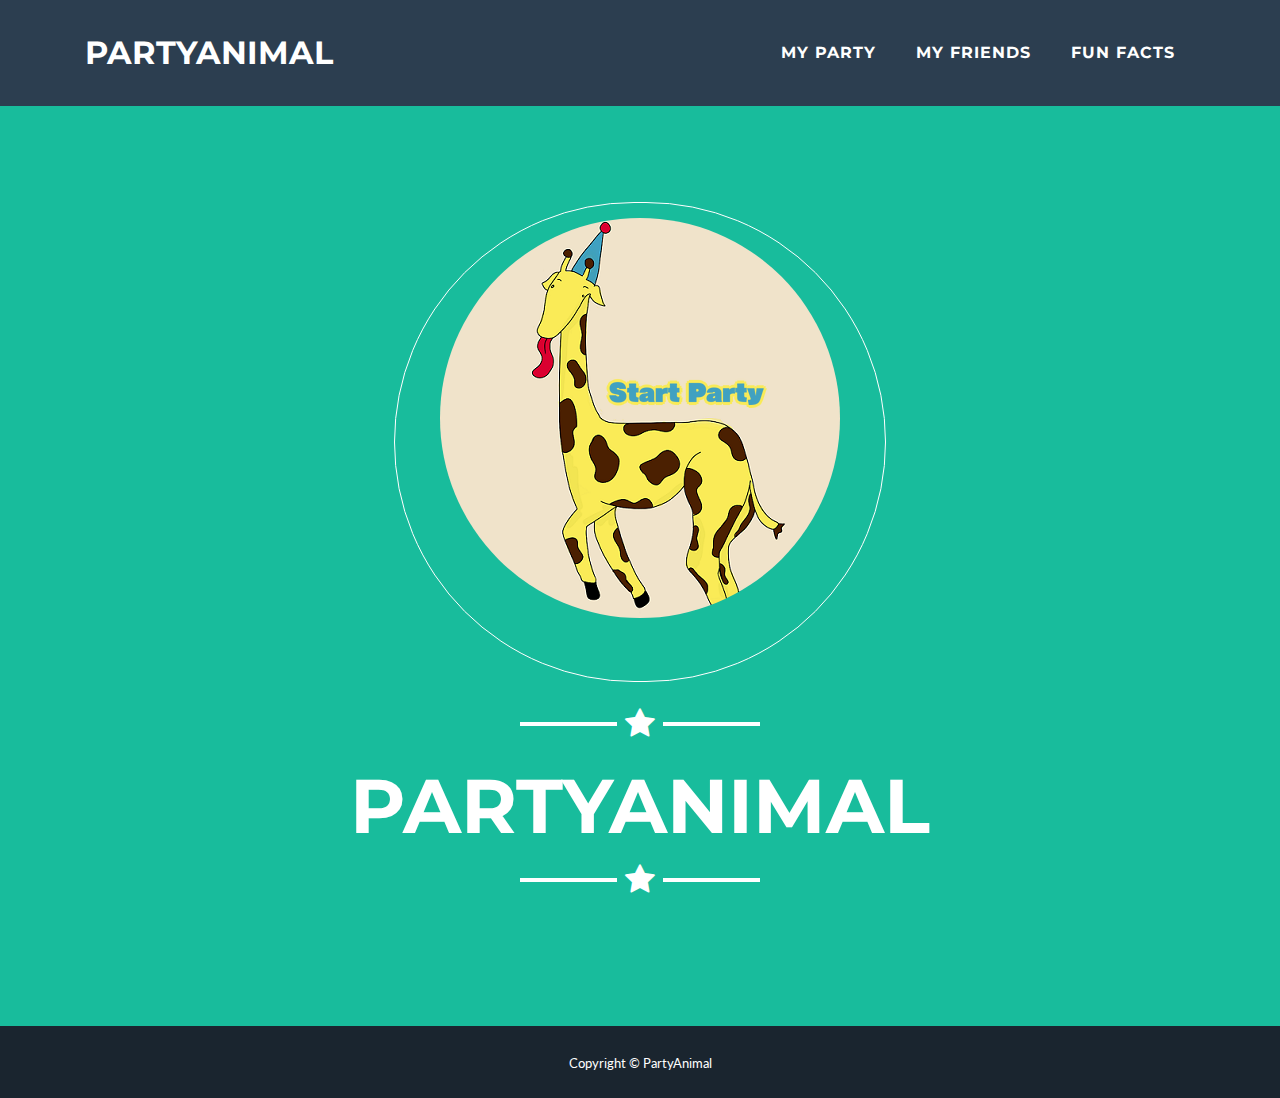
<file: frontend/index.html>
<!DOCTYPE html>
<html lang="en">

  <head>

    <meta charset="utf-8">
    <meta name="viewport" content="width=device-width, initial-scale=1, shrink-to-fit=no">
    <meta name="description" content="">
    <meta name="author" content="">

    <title>PartyAnimal</title>

    <!-- Bootstrap core CSS -->
    <link href="vendor/bootstrap/css/bootstrap.min.css" rel="stylesheet">

    <!-- Custom fonts for this template -->
    <link href="vendor/font-awesome/css/font-awesome.min.css" rel="stylesheet" type="text/css">
    <link href="https://fonts.googleapis.com/css?family=Montserrat:400,700" rel="stylesheet" type="text/css">
    <link href="https://fonts.googleapis.com/css?family=Lato:400,700,400italic,700italic" rel="stylesheet" type="text/css">

    <!-- Plugin CSS -->
    <link href="vendor/magnific-popup/magnific-popup.css" rel="stylesheet" type="text/css">

    <!-- Custom styles for this template -->
    <link href="css/freelancer.min.css" rel="stylesheet">

  </head>

  <body id="page-top">

    <!-- Navigation -->
    <nav class="navbar navbar-expand-lg bg-secondary fixed-top text-uppercase" id="mainNav">
      <div class="container">
        <a class="navbar-brand js-scroll-trigger" href="index.html">PartyAnimal</a>
        <button class="navbar-toggler navbar-toggler-right text-uppercase bg-primary text-white rounded" type="button" data-toggle="collapse" data-target="#navbarResponsive" aria-controls="navbarResponsive" aria-expanded="false" aria-label="Toggle navigation">
          Menu
          <i class="fa fa-bars"></i>
        </button>
        <div class="collapse navbar-collapse" id="navbarResponsive">
          <ul class="navbar-nav ml-auto">
            <li class="nav-item mx-0 mx-lg-1">
              <a class="nav-link py-3 px-0 px-lg-3 rounded js-scroll-trigger" href="myparty.html">My Party</a>
            </li>
            <li class="nav-item mx-0 mx-lg-1">
              <a class="nav-link py-3 px-0 px-lg-3 rounded js-scroll-trigger" href="party.html">My Friends</a>
            </li>
            <li class="nav-item mx-0 mx-lg-1">
              <a class="nav-link py-3 px-0 px-lg-3 rounded js-scroll-trigger" href="info.html">Fun Facts</a>
            </li>
          </ul>
        </div>
      </div>
    </nav>

    <!-- Header -->
    <header class="masthead bg-primary text-white text-center">
      <div class="container">
        <a href="party.html" class="btn btn-outline btn-xl js-scroll-trigger">
        <img class="img-fluid mb-5 d-block mx-auto rounded-circle" src="img/giraffe-bg.png" alt="">
        </a>
        <hr class="star-light mb-5">
        <h1 class="text-uppercase mb-0">PartyAnimal</h1>
        <hr class="star-light mb-5">
      </div>
    </header>

   
    <!-- About Section -->
    <!-- <section class="bg-primary text-white mb-0" id="about">
      <div class="container">
        <h2 class="text-center text-uppercase text-white">About</h2>
        <hr class="star-light mb-5">
        <div class="row">
          <div class="col-lg-4 ml-auto">
            <p class="lead">Freelancer is a free bootstrap theme created by Start Bootstrap. The download includes the complete source files including HTML, CSS, and JavaScript as well as optional LESS stylesheets for easy customization.</p>
          </div>
          <div class="col-lg-4 mr-auto">
            <p class="lead">Whether you're a student looking to showcase your work, a professional looking to attract clients, or a graphic artist looking to share your projects, this template is the perfect starting point!</p>
          </div>
        </div>
        <div class="text-center mt-4">
          <a class="btn btn-xl btn-outline-light" href="#">
            <i class="fa fa-download mr-2"></i>
            Download Now!
          </a>
        </div>
      </div>
    </section> -->

    <!-- Contact Section -->
 <!--    <section id="contact">
      <div class="container">
        <h2 class="text-center text-uppercase text-secondary mb-0">Contact Me</h2>
        <hr class="star-dark mb-5">
        <div class="row">
          <div class="col-lg-8 mx-auto"> -->
            <!-- To configure the contact form email address, go to mail/contact_me.php and update the email address in the PHP file on line 19. -->
            <!-- The form should work on most web servers, but if the form is not working you may need to configure your web server differently. -->
      <!--       <form name="sentMessage" id="contactForm" novalidate="novalidate">
              <div class="control-group">
                <div class="form-group floating-label-form-group controls mb-0 pb-2">
                  <label>Name</label>
                  <input class="form-control" id="name" type="text" placeholder="Name" required="required" data-validation-required-message="Please enter your name.">
                  <p class="help-block text-danger"></p>
                </div>
              </div>
              <div class="control-group">
                <div class="form-group floating-label-form-group controls mb-0 pb-2">
                  <label>Email Address</label>
                  <input class="form-control" id="email" type="email" placeholder="Email Address" required="required" data-validation-required-message="Please enter your email address.">
                  <p class="help-block text-danger"></p>
                </div>
              </div> -->
              <!-- <div class="control-group">
                <div class="form-group floating-label-form-group controls mb-0 pb-2">
                  <label>Phone Number</label>
                  <input class="form-control" id="phone" type="tel" placeholder="Phone Number" required="required" data-validation-required-message="Please enter your phone number.">
                  <p class="help-block text-danger"></p>
                </div>
              </div>
              <div class="control-group">
                <div class="form-group floating-label-form-group controls mb-0 pb-2">
                  <label>Message</label>
                  <textarea class="form-control" id="message" rows="5" placeholder="Message" required="required" data-validation-required-message="Please enter a message."></textarea>
                  <p class="help-block text-danger"></p>
                </div>
              </div>
              <br>
              <div id="success"></div>
              <div class="form-group">
                <button type="submit" class="btn btn-primary btn-xl" id="sendMessageButton">Send</button>
              </div>
            </form>
          </div>
        </div>
      </div>
    </section> -->

    <!-- Footer -->
    <!-- <footer class="footer text-center">
      <div class="container">
        <div class="row">
          <div class="col-md-4 mb-5 mb-lg-0">
            <h4 class="text-uppercase mb-4">Location</h4>
            <p class="lead mb-0">2215 John Daniel Drive
              <br>Clark, MO 65243</p>
          </div>
          <div class="col-md-4 mb-5 mb-lg-0">
            <h4 class="text-uppercase mb-4">Around the Web</h4>
            <ul class="list-inline mb-0">
              <li class="list-inline-item">
                <a class="btn btn-outline-light btn-social text-center rounded-circle" href="#">
                  <i class="fa fa-fw fa-facebook"></i>
                </a>
              </li>
              <li class="list-inline-item">
                <a class="btn btn-outline-light btn-social text-center rounded-circle" href="#">
                  <i class="fa fa-fw fa-google-plus"></i>
                </a>
              </li>
              <li class="list-inline-item">
                <a class="btn btn-outline-light btn-social text-center rounded-circle" href="#">
                  <i class="fa fa-fw fa-twitter"></i>
                </a>
              </li>
              <li class="list-inline-item">
                <a class="btn btn-outline-light btn-social text-center rounded-circle" href="#">
                  <i class="fa fa-fw fa-linkedin"></i>
                </a>
              </li>
              <li class="list-inline-item">
                <a class="btn btn-outline-light btn-social text-center rounded-circle" href="#">
                  <i class="fa fa-fw fa-dribbble"></i>
                </a>
              </li>
            </ul>
          </div> -->
         <!--  <div class="col-md-4">
            <h4 class="text-uppercase mb-4">About Freelancer</h4>
            <p class="lead mb-0">Freelance is a free to use, open source Bootstrap theme created by
              <a href="http://startbootstrap.com">Start Bootstrap</a>.</p>
          </div> -->
       <!--  </div>
      </div> -->
    </footer>

    <div class="copyright py-4 text-center text-white">
      <div class="container">
        <small>Copyright &copy; PartyAnimal</small>
      </div>
    </div>

    <!-- Scroll to Top Button (Only visible on small and extra-small screen sizes) -->
    <div class="scroll-to-top d-lg-none position-fixed ">
      <a class="js-scroll-trigger d-block text-center text-white rounded" href="#page-top">
        <i class="fa fa-chevron-up"></i>
      </a>
    </div>

    
    <!-- Bootstrap core JavaScript -->
    <script src="vendor/jquery/jquery.min.js"></script>
    <script src="vendor/bootstrap/js/bootstrap.bundle.min.js"></script>

    <!-- Plugin JavaScript -->
    <script src="vendor/jquery-easing/jquery.easing.min.js"></script>
    <script src="vendor/magnific-popup/jquery.magnific-popup.min.js"></script>

    <!-- Contact Form JavaScript -->
    <script src="js/jqBootstrapValidation.js"></script>
    <script src="js/contact_me.js"></script>

    <!-- Custom scripts for this template -->
    <script src="js/freelancer.min.js"></script>

  </body>

</html>
</file>
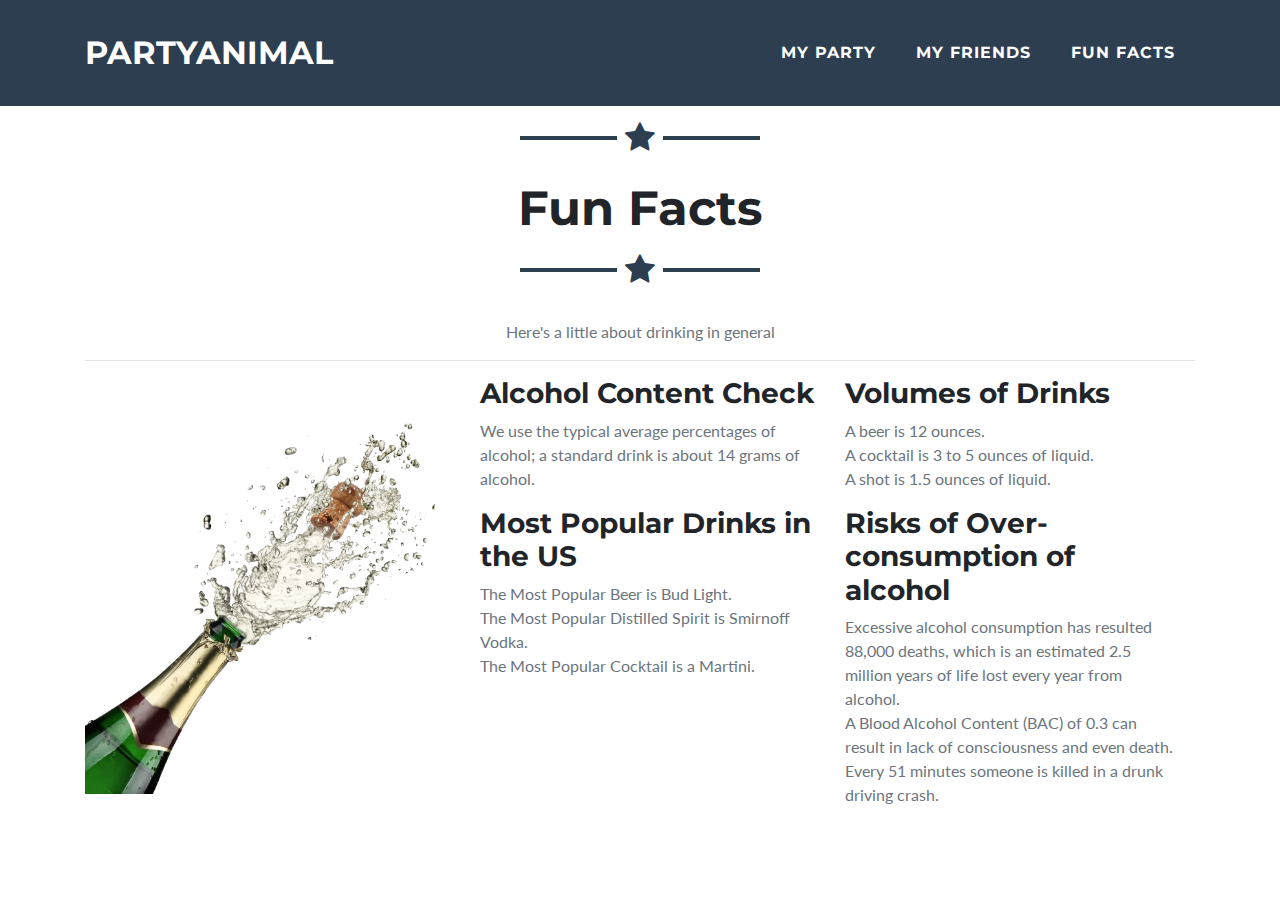
<file: frontend/info.html>
<!DOCTYPE html>
<html lang="en">

  <head>

    <meta charset="utf-8">
    <meta name="viewport" content="width=device-width, initial-scale=1, shrink-to-fit=no">
    <meta name="description" content="">
    <meta name="author" content="">

    <title>PartyAnimal</title>

    <!-- Bootstrap core CSS -->
    <link href="vendor/bootstrap/css/bootstrap.min.css" rel="stylesheet">

    <!-- Custom fonts for this template -->
    <link href="vendor/font-awesome/css/font-awesome.min.css" rel="stylesheet" type="text/css">
    <link href="https://fonts.googleapis.com/css?family=Montserrat:400,700" rel="stylesheet" type="text/css">
    <link href="https://fonts.googleapis.com/css?family=Lato:400,700,400italic,700italic" rel="stylesheet" type="text/css">

    <!-- Plugin CSS -->
    <link href="vendor/magnific-popup/magnific-popup.css" rel="stylesheet" type="text/css">

    <!-- Custom styles for this template -->
    <link href="css/freelancer.min.css" rel="stylesheet">

  </head>

  <body id="page-top">


    <!-- Navigation -->
    <nav class="navbar navbar-expand-lg bg-secondary fixed-top text-uppercase" id="mainNav">
      <div class="container">
        <a class="navbar-brand js-scroll-trigger" href="index.html">PartyAnimal</a>
        <button class="navbar-toggler navbar-toggler-right text-uppercase bg-primary text-white rounded" type="button" data-toggle="collapse" data-target="#navbarResponsive" aria-controls="navbarResponsive" aria-expanded="false" aria-label="Toggle navigation">
          Menu
          <i class="fa fa-bars"></i>
        </button>
        <div class="collapse navbar-collapse" id="navbarResponsive">
          <ul class="navbar-nav ml-auto">
            <li class="nav-item mx-0 mx-lg-1">
              <a class="nav-link py-3 px-0 px-lg-3 rounded js-scroll-trigger" href="myparty.html">My Party</a>
            </li>
            <li class="nav-item mx-0 mx-lg-1">
              <a class="nav-link py-3 px-0 px-lg-3 rounded js-scroll-trigger" href="party.html">My Friends</a>
            </li>
            <li class="nav-item mx-0 mx-lg-1">
              <a class="nav-link py-3 px-0 px-lg-3 rounded js-scroll-trigger" href="info.html">Fun Facts</a>
            </li>
          </ul>
        </div>
      </div>
    </nav>

        <section class="features" id="features">
      <div class="container">
        <div class="section-heading text-center">
            <hr class="star-dark mb-5">
          <h2>Fun Facts</h2>
          <hr class="star-dark mb-5">
          <p class="text-muted">Here's a little about drinking in general</p>
          <hr>
        </div>
        <div class="row">
            <div class="col-lg-4 my-auto">
            <div class="device-container">
              <div class="device-mockup iphone6_plus portrait white">
                <div class="device">
                  <div class="screen">
                    <!-- Demo image for screen mockup, you can  an image here, some HTML, an animation, video, or anything else! -->
                    <img src="img/alcohol.png" class="img-fluid"put alt="">
                  </div>
                  <div class="button">
                    <!-- You can hook the "home button" to some JavaScript events or just remove it -->
                  </div>
                </div>
              </div>
            </div>
          </div>
          <div class="col-lg-8 my-auto">
            <div class="container-fluid">
              <div class="row">
                <div class="col-lg-6">
                  <div class="feature-item">
                    <i class="fa-fa-beer"></i>
                    <h3>Alcohol Content Check</h3>
                    <p class="text-muted">We use the typical average percentages of alcohol; a standard drink is about 14 grams of alcohol.</p>
                  </div>
                </div>
                <div class="col-lg-6">
                  <div class="feature-item">
                    <i class="fa-fa-glass-martini"></i>
                    <h3>Volumes of Drinks</h3>
                    <p class="text-muted">
                        A beer is 12 ounces.
                        <br> A cocktail is 3 to 5 ounces of liquid.
                        <br> A shot is 1.5 ounces of liquid.
                    </p>
                  </div>
                </div>
              </div>
              <div class="row">
                <div class="col-lg-6">
                  <div class="feature-item">
                    <i class="icon-present text-primary"></i>
                    <h3>Most Popular Drinks in the US</h3>
                    <p class="text-muted">
                        The Most Popular Beer is Bud Light.
                        <br> The Most Popular Distilled Spirit is Smirnoff Vodka.
                        <br> The Most Popular Cocktail is a Martini.
                    </p>
                  </div>
                </div>
                <div class="col-lg-6">
                  <div class="feature-item">
                    <i class="icon-lock-open text-primary"></i>
                    <h3>Risks of Over-consumption of alcohol</h3>
                    <p class="text-muted">Excessive alcohol consumption has resulted 88,000 deaths, which is an estimated 2.5 million years of life lost every year from alcohol. 
                        <br> A Blood Alcohol Content (BAC) of 0.3 can result in lack of consciousness and even death.
                        <br> Every 51 minutes someone is killed in a drunk driving crash.</p>
                  </div>
                </div>
              </div>
            </div>
          </div>
        </div>
      </div>
    </section>

    <!-- Plugin JavaScript -->
    <script src="vendor/jquery-easing/jquery.easing.min.js"></script>
    <script src="vendor/magnific-popup/jquery.magnific-popup.min.js"></script>

    <!-- Contact Form JavaScript -->
    <script src="js/jqBootstrapValidation.js"></script>
    <script src="js/contact_me.js"></script>

    <!-- Custom scripts for this template -->
    <script src="js/freelancer.min.js"></script>

  </body>

</html>
</file>
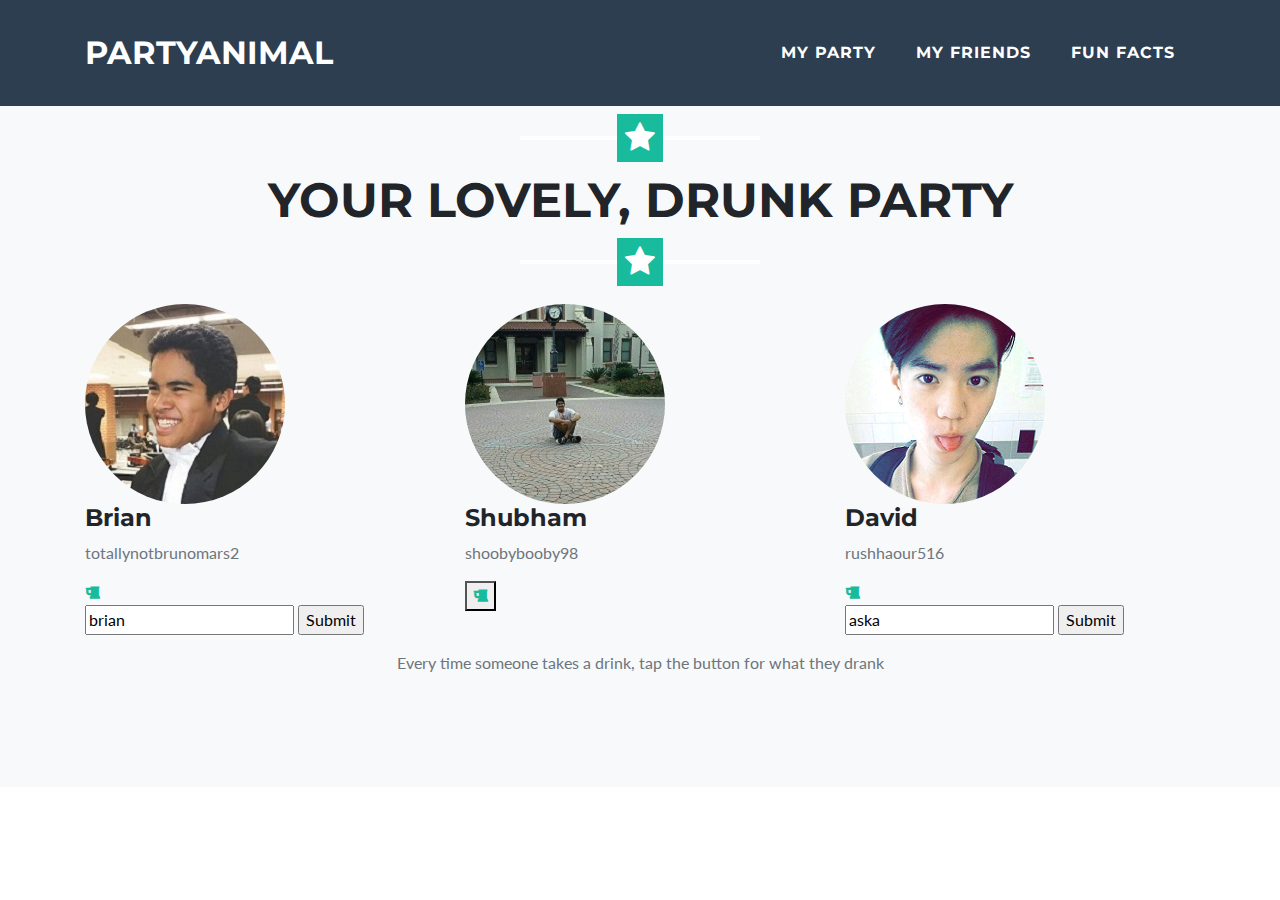
<file: frontend/myparty.html>
<!DOCTYPE html>
<html lang="en">

  <head>

    <meta charset="utf-8">
    <meta name="viewport" content="width=device-width, initial-scale=1, shrink-to-fit=no">
    <meta name="description" content="">
    <meta name="author" content="">

    <title>PartyAnimal</title>

    <!-- Bootstrap core CSS -->
    <link href="vendor/bootstrap/css/bootstrap.min.css" rel="stylesheet">

    <!-- Custom fonts for this template -->
    <link href="vendor/font-awesome/css/font-awesome.min.css" rel="stylesheet" type="text/css">
    <link href="https://fonts.googleapis.com/css?family=Montserrat:400,700" rel="stylesheet" type="text/css">
    <link href="https://fonts.googleapis.com/css?family=Lato:400,700,400italic,700italic" rel="stylesheet" type="text/css">

    <!-- Plugin CSS -->
    <link href="vendor/magnific-popup/magnific-popup.css" rel="stylesheet" type="text/css">

    <!-- Custom styles for this template -->
    <link href="css/freelancer.min.css" rel="stylesheet">

  </head>

  <body id="page-top">

    <!-- Navigation -->
    <nav class="navbar navbar-expand-lg bg-secondary fixed-top text-uppercase" id="mainNav">
      <div class="container">
        <a class="navbar-brand js-scroll-trigger" href="index.html">PartyAnimal</a>
        <button class="navbar-toggler navbar-toggler-right text-uppercase bg-primary text-white rounded" type="button" data-toggle="collapse" data-target="#navbarResponsive" aria-controls="navbarResponsive" aria-expanded="false" aria-label="Toggle navigation">
          Menu
          <i class="fa fa-bars"></i>
        </button>
        <div class="collapse navbar-collapse" id="navbarResponsive">
          <ul class="navbar-nav ml-auto">
            <li class="nav-item mx-0 mx-lg-1">
              <a class="nav-link py-3 px-0 px-lg-3 rounded js-scroll-trigger" href="myparty.html">My Party</a>
            </li>
            <li class="nav-item mx-0 mx-lg-1">
              <a class="nav-link py-3 px-0 px-lg-3 rounded js-scroll-trigger" href="party.html">My Friends</a>
            </li>
            <li class="nav-item mx-0 mx-lg-1">
              <a class="nav-link py-3 px-0 px-lg-3 rounded js-scroll-trigger" href="info.html">Fun Facts</a>
            </li>
          </ul>
        </div>
      </div>
    </nav>


<!-- Team -->
    <section class="bg-light" id="team">
      <div class="container">
        <div class="row">
          <div class="col-lg-12 text-center">
            <hr class="star-light">
            <h2 class="section-heading text-uppercase">Your lovely, drunk party</h2>
            <hr class="star-light">
          </div>
        </div>
        <div class="row">
          <div class="col-sm-4">
            <div class="team-member">
              <img class="mx-auto rounded-circle" src="img/party/brain.jpg" alt="">
              <h4>Brian</h4>
              <p class="text-muted">totallynotbrunomars2</p>
              <ul class="list-inline social-buttons">
                <li class="list-inline-item">
                  <a href="#">
                    <i class="fa fa-beer"></i>
                  </a>
                  <form action="http://4df25c2b.ngrok.io/?person=aska" method="post">
                  <input type="text" name="person" value="brian">
                  <input type="submit" value="Submit">
                </form>
                </li>
                <li class="list-inline-item">
                  <a href="#">
                    <i class="fa fa-glass-martini"></i>
                  </a>
                </li>
              </ul>
            </div>
          </div>
          <div class="col-sm-4">
            <div class="team-member">
              <img class="mx-auto rounded-circle" src="img/party/shoob.jpg" alt="">
              <h4>Shubham</h4>
              <p class="text-muted">shoobybooby98</p>
              <ul class="list-inline social-buttons">
                <li class="list-inline-item">
                  <button id= "shubs">             <a href="#">
                    <i class="fa fa-beer"></i>
                  </a>
                </button>
                </li>
                <li class="list-inline-item">
                  <a href="#">
                    <i class="fa fa-glass-martini"></i>
                  </a>
                </li>
              </ul>
            </div>
          </div>
          <div class="col-sm-4">
            <div class="team-member">
              <img class="mx-auto rounded-circle" src="img/party/david.png" alt="">
              <h4>David</h4>
              <p class="text-muted">rushhaour516</p>
              <ul class="list-inline social-buttons">
                <li class="list-inline-item">
                  <a href="#">
                    <i class="fa fa-beer"></i>
                  </a>
                  <form action="http://4df25c2b.ngrok.io/?person=brian" method="post">
                  <input type="text" name="person" value="aska">
                  <input type="submit" value="Submit">
                </form>
                </li>
                <li class="list-inline-item">
                  <a href="#">
                    <i class="fa fa-glass-martini"></i>
                  </a>
                </li>
              </ul>
            </div>
          </div>
        </div>
        <div class="row">
          <div class="col-lg-8 mx-auto text-center">
            <p class="large text-muted">Every time someone takes a drink, tap the button for what they drank</p>
          </div>
        </div>
      </div>
    </section>


<!-- Bootstrap core JavaScript -->
    <script src="vendor/jquery/jquery.min.js"></script>
    <script src="vendor/bootstrap/js/bootstrap.bundle.min.js"></script>

    <!-- Plugin JavaScript -->
    <script src="vendor/jquery-easing/jquery.easing.min.js"></script>
    <script src="vendor/magnific-popup/jquery.magnific-popup.min.js"></script>

    <!-- Contact Form JavaScript -->
    <script src="js/jqBootstrapValidation.js"></script>
    <script src="js/contact_me.js"></script>

    <!-- Custom scripts for this template -->
    <script src="js/freelancer.min.js"></script>

  </body>

</html>
</file>
<file: frontend/css/freelancer.min.css>
body {
  font-family: 'Lato';
}

h1,
h2,
h3,
h4,
h5,
h6 {
  font-weight: 700;
  font-family: 'Montserrat';
}

hr.star-light,
hr.star-dark {
  max-width: 15rem;
  padding: 0;
  text-align: center;
  border: none;
  border-top: solid 0.25rem;
  margin-top: 2.5rem;
  margin-bottom: 2.5rem;
}

hr.star-light:after,
hr.star-dark:after {
  position: relative;
  top: -.8em;
  display: inline-block;
  padding: 0 0.25em;
  content: '\f005';
  font-family: FontAwesome;
  font-size: 2em;
}

hr.star-light {
  border-color: #fff;
}

hr.star-light:after {
  color: #fff;
  background-color: #18BC9C;
}

hr.star-dark {
  border-color: #2C3E50;
}

hr.star-dark:after {
  color: #2C3E50;
  background-color: white;
}

section {
  padding: 6rem 0;
}

section h2 {
  font-size: 2.25rem;
  line-height: 2rem;
}

@media (min-width: 992px) {
  section h2 {
    font-size: 3rem;
    line-height: 2.5rem;
  }
}

.btn-xl {
  padding: 1rem 1.75rem;
  font-size: 1.25rem;
}

.btn-social {
  width: 3.25rem;
  height: 3.25rem;
  font-size: 1.25rem;
  line-height: 2rem;
}

.scroll-to-top {
  z-index: 1042;
  right: 1rem;
  bottom: 1rem;
  display: none;
}

.scroll-to-top a {
  width: 3.5rem;
  height: 3.5rem;
  background-color: rgba(33, 37, 41, 0.5);
  line-height: 3.1rem;
}

#mainNav {
  padding-top: 1rem;
  padding-bottom: 1rem;
  font-weight: 700;
  font-family: 'Montserrat';
}

#mainNav .navbar-brand {
  color: #fff;
}

#mainNav .navbar-nav {
  margin-top: 1rem;
  letter-spacing: 0.0625rem;
}

#mainNav .navbar-nav li.nav-item a.nav-link {
  color: #fff;
}

#mainNav .navbar-nav li.nav-item a.nav-link:hover {
  color: #18BC9C;
}

#mainNav .navbar-nav li.nav-item a.nav-link:active, #mainNav .navbar-nav li.nav-item a.nav-link:focus {
  color: #fff;
}

#mainNav .navbar-nav li.nav-item a.nav-link.active {
  color: #18BC9C;
}

#mainNav .navbar-toggler {
  font-size: 80%;
  padding: 0.8rem;
}

@media (min-width: 992px) {
  #mainNav {
    padding-top: 1.5rem;
    padding-bottom: 1.5rem;
    -webkit-transition: padding-top 0.3s, padding-bottom 0.3s;
    -moz-transition: padding-top 0.3s, padding-bottom 0.3s;
    transition: padding-top 0.3s, padding-bottom 0.3s;
  }
  #mainNav .navbar-brand {
    font-size: 2em;
    -webkit-transition: font-size 0.3s;
    -moz-transition: font-size 0.3s;
    transition: font-size 0.3s;
  }
  #mainNav .navbar-nav {
    margin-top: 0;
  }
  #mainNav .navbar-nav > li.nav-item > a.nav-link.active {
    color: #fff;
    background: #18BC9C;
  }
  #mainNav .navbar-nav > li.nav-item > a.nav-link.active:active, #mainNav .navbar-nav > li.nav-item > a.nav-link.active:focus, #mainNav .navbar-nav > li.nav-item > a.nav-link.active:hover {
    color: #fff;
    background: #18BC9C;
  }
  #mainNav.navbar-shrink {
    padding-top: 0.5rem;
    padding-bottom: 0.5rem;
  }
  #mainNav.navbar-shrink .navbar-brand {
    font-size: 1.5em;
  }
}

header.masthead {
  padding-top: calc(6rem + 72px);
  padding-bottom: 6rem;
}

header.masthead h1 {
  font-size: 3rem;
  line-height: 3rem;
}

header.masthead h2 {
  font-size: 1.3rem;
  font-family: 'Lato';
}

@media (min-width: 992px) {
  header.masthead {
    padding-top: calc(6rem + 106px);
    padding-bottom: 6rem;
  }
  header.masthead h1 {
    font-size: 4.75em;
    line-height: 4rem;
  }
  header.masthead h2 {
    font-size: 1.75em;
  }
}

.portfolio {
  margin-bottom: -15px;
}

.portfolio .portfolio-item {
  position: relative;
  display: block;
  max-width: 25rem;
  margin-bottom: 15px;
}

.portfolio .portfolio-item .portfolio-item-caption {
  -webkit-transition: all ease 0.5s;
  -moz-transition: all ease 0.5s;
  transition: all ease 0.5s;
  opacity: 0;
  background-color: rgba(24, 188, 156, 0.9);
}

.portfolio .portfolio-item .portfolio-item-caption:hover {
  opacity: 1;
}

.portfolio .portfolio-item .portfolio-item-caption .portfolio-item-caption-content {
  font-size: 1.5rem;
}

@media (min-width: 576px) {
  .portfolio {
    margin-bottom: -30px;
  }
  .portfolio .portfolio-item {
    margin-bottom: 30px;
  }
}

.portfolio-modal .portfolio-modal-dialog {
  padding: 3rem 1rem;
  min-height: calc(100vh - 2rem);
  margin: 1rem calc(1rem - 8px);
  position: relative;
  z-index: 2;
  -moz-box-shadow: 0 0 3rem 1rem rgba(0, 0, 0, 0.5);
  -webkit-box-shadow: 0 0 3rem 1rem rgba(0, 0, 0, 0.5);
  box-shadow: 0 0 3rem 1rem rgba(0, 0, 0, 0.5);
}

.portfolio-modal .portfolio-modal-dialog .close-button {
  position: absolute;
  top: 2rem;
  right: 2rem;
}

.portfolio-modal .portfolio-modal-dialog .close-button i {
  line-height: 38px;
}

.portfolio-modal .portfolio-modal-dialog h2 {
  font-size: 2rem;
}

@media (min-width: 768px) {
  .portfolio-modal .portfolio-modal-dialog {
    min-height: 100vh;
    padding: 5rem;
    margin: 3rem calc(3rem - 8px);
  }
  .portfolio-modal .portfolio-modal-dialog h2 {
    font-size: 3rem;
  }
}

.floating-label-form-group {
  position: relative;
  border-bottom: 1px solid #e9ecef;
}

.floating-label-form-group input,
.floating-label-form-group textarea {
  font-size: 1.5em;
  position: relative;
  z-index: 1;
  padding-right: 0;
  padding-left: 0;
  resize: none;
  border: none;
  border-radius: 0;
  background: none;
  box-shadow: none !important;
}

.floating-label-form-group label {
  font-size: 0.85em;
  line-height: 1.764705882em;
  position: relative;
  z-index: 0;
  top: 2em;
  display: block;
  margin: 0;
  -webkit-transition: top 0.3s ease, opacity 0.3s ease;
  -moz-transition: top 0.3s ease, opacity 0.3s ease;
  -ms-transition: top 0.3s ease, opacity 0.3s ease;
  transition: top 0.3s ease, opacity 0.3s ease;
  vertical-align: middle;
  vertical-align: baseline;
  opacity: 0;
}

.floating-label-form-group:not(:first-child) {
  padding-left: 14px;
  border-left: 1px solid #e9ecef;
}

.floating-label-form-group-with-value label {
  top: 0;
  opacity: 1;
}

.floating-label-form-group-with-focus label {
  color: #18BC9C;
}

form .row:first-child .floating-label-form-group {
  border-top: 1px solid #e9ecef;
}

.footer {
  padding-top: 5rem;
  padding-bottom: 5rem;
  background-color: #2C3E50;
  color: #fff;
}

.copyright {
  background-color: #1a252f;
}

a {
  color: #18BC9C;
}

a:focus, a:hover, a:active {
  color: #128f76;
}

.btn {
  border-width: 2px;
}

.bg-primary {
  background-color: #18BC9C !important;
}

.bg-secondary {
  background-color: #2C3E50 !important;
}

.text-primary {
  color: #18BC9C !important;
}

.text-secondary {
  color: #2C3E50 !important;
}

.btn-primary {
  background-color: #18BC9C;
  border-color: #18BC9C;
}

.btn-primary:hover, .btn-primary:focus, .btn-primary:active {
  background-color: #128f76;
  border-color: #128f76;
}

.btn-secondary {
  background-color: #2C3E50;
  border-color: #2C3E50;
}

.btn-secondary:hover, .btn-secondary:focus, .btn-secondary:active {
  background-color: #1a252f;
  border-color: #1a252f;
}

.btn-outline {
  color: white;
  border: 1px solid;
  border-color: white;
}

.btn-outline:hover, .btn-outline:focus, .btn-outline:active, .btn-outline.active {
  color: white;
  border-color: #fdcc52;
  background-color: #fdcc52;
}

.btn {
  border-radius: 300px;
  font-family: 'Lato', 'Helvetica', 'Arial', 'sans-serif';
  letter-spacing: 2px;
  text-transform: uppercase;
}

.btn-xl {
  font-size: 11px;
  padding: 15px 45px;
</file>
